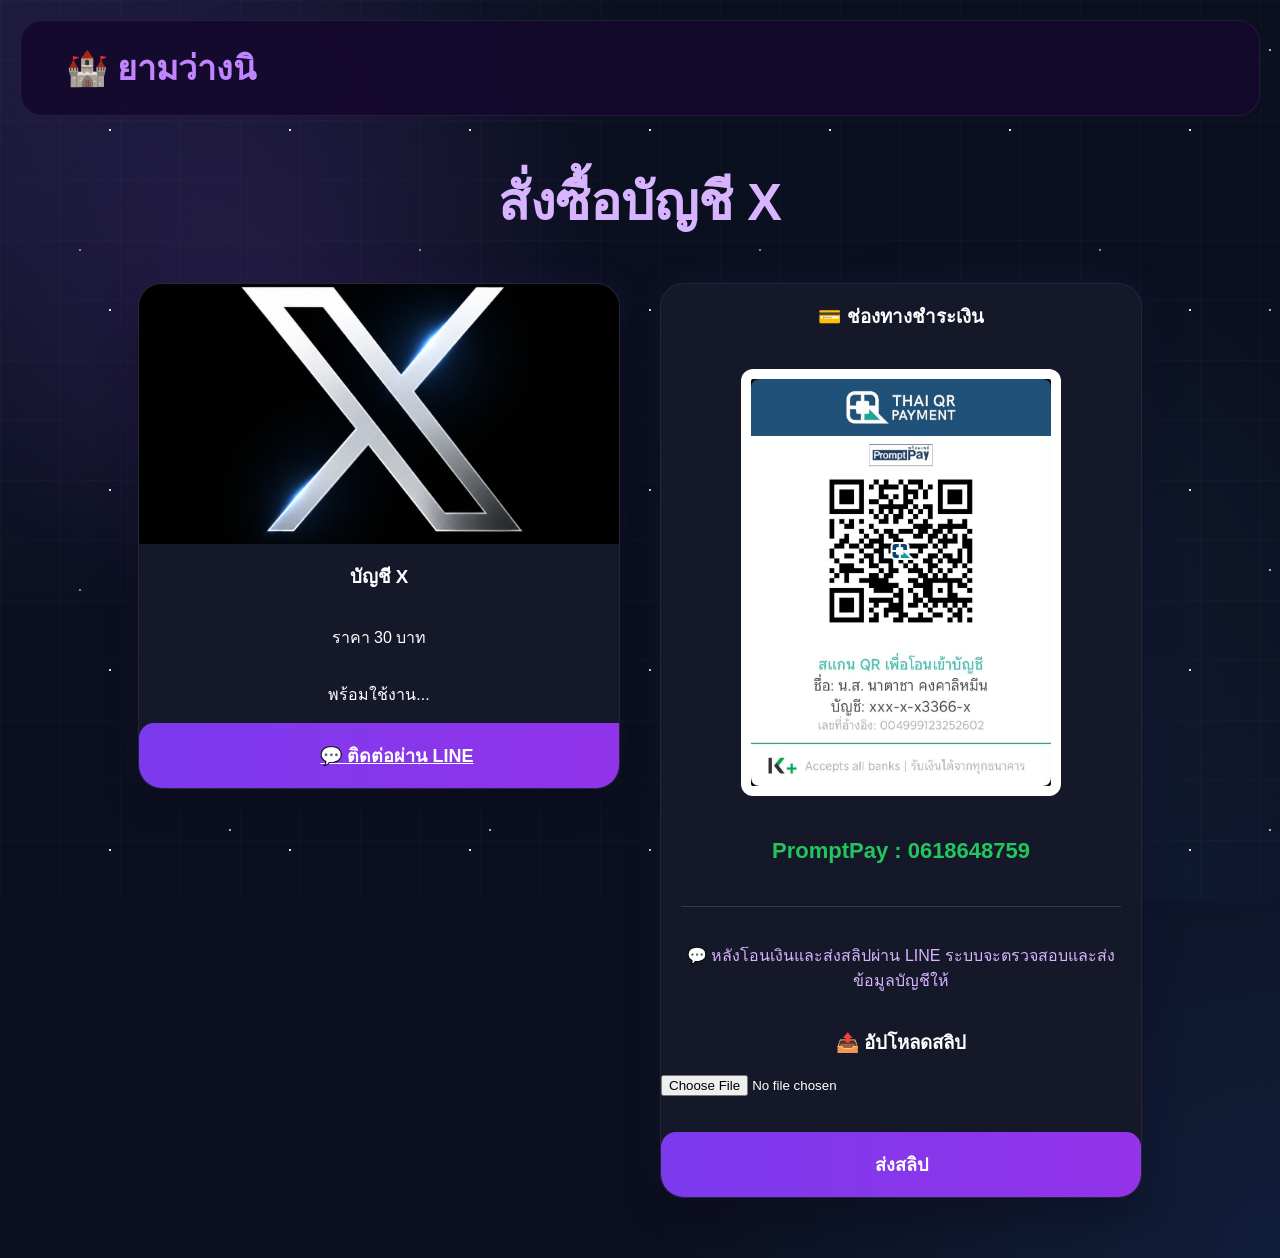
<file: buy.html>
<!DOCTYPE html>
<html lang="th">
<head>
    <meta charset="UTF-8">
    <meta name="viewport" content="width=device-width, initial-scale=1.0">
    <title>สั่งซื้อบัญชี X</title>
    <link rel="stylesheet" href="css/style.css">
</head>
<body>

<div class="stars"></div>

<header>
    <div class="logo">🏰 ยามว่างนิ</div>
</header>

<section class="buy-page">
    <h1>สั่งซื้อบัญชี X</h1>

    <div class="buy-container">

        <!-- กล่องสินค้า -->
        <div class="card">

            <img src="images/x.png" alt="บัญชี X">

            <h3>บัญชี X</h3>

            <p>ราคา 30 บาท</p>

          <p id="stock">พร้อมใช้งาน...</p>

           <a href="https://line.me/ti/p/YyQv7bHfuL" target="_blank" class="btn-buy">
    💬 ติดต่อผ่าน LINE
</a>

        </div>

        <!-- กล่องชำระเงิน -->
        <div class="card payment-card">

            <h3>💳 ช่องทางชำระเงิน</h3>

            <img src="images/qr.jpg" alt="QR พร้อมเพย์" class="qr">

           <p class="promptpay">PromptPay : 0618648759</p>

<hr class="line">

<p class="notice">
💬 หลังโอนเงินและส่งสลิปผ่าน LINE
ระบบจะตรวจสอบและส่งข้อมูลบัญชีให้
</p>
<h3>📤 อัปโหลดสลิป</h3>

<input type="file" id="slip" accept="image/*">

<br><br>

<button class="btn-buy">
ส่งสลิป
</button>
        </div>

  

</section>
<script src="js/animation.js"></script>
</body>
</html>
</file>
<file: css/style.css>
body{
    margin:0;
    padding:0;
    padding-top:120px;
    font-family:"Segoe UI",sans-serif;
    color:#fff;
    overflow-x:hidden;

    background:
        radial-gradient(circle at top left,rgba(139,92,246,.15),transparent 35%),
        radial-gradient(circle at bottom right,rgba(59,130,246,.12),transparent 35%),
        #0b1020;
}

body::before{
    content:"";
    position:fixed;
    inset:0;
    pointer-events:none;
    z-index:-1;

    background:
        radial-gradient(circle at 20% 30%,rgba(168,85,247,.10),transparent 30%),
        radial-gradient(circle at 80% 70%,rgba(96,165,250,.08),transparent 35%),
        linear-gradient(rgba(255,255,255,.02) 1px,transparent 1px),
        linear-gradient(90deg,rgba(255,255,255,.02) 1px,transparent 1px);

    background-size:
        auto,
        auto,
        60px 60px,
        60px 60px;
}

header{
    position:fixed;
    top:20px;
    left:20px;
    right:20px;

    display:flex;
    justify-content:space-between;
    align-items:center;

    padding:20px 45px;

    background:rgba(20,9,45,.88);
    backdrop-filter:blur(16px);

    border:1px solid rgba(255,255,255,.08);
    border-radius:22px;

    z-index:1000;
}

.logo{
    font-size:34px;
    font-weight:700;
    color:#c084fc;
}

nav a{
    position:relative;
    color:#e2e8f0;
    text-decoration:none;
    margin-left:25px;
    transition:.3s;
}

nav a:hover{
    color:#c084fc;
}

nav a::after{
    content:"";
    position:absolute;
    left:0;
    bottom:-6px;
    width:0%;
    height:2px;
    background:#a855f7;
    transition:.3s;
}

nav a:hover::after{
    width:100%;
}
.hero{
    min-height:85vh;
}
    display:flex;
    flex-direction:column;
    justify-content:center;
    align-items:center;

    text-align:center;
}

.hero h1{
    font-size:88px;
    font-weight:900;
    color:#d8b4fe;
    line-height:1.05;
    letter-spacing:-2px;

   margin:10px 0;
}
.hero p{
    max-width:650px;

    color:#cbd5e1;
    font-size:22px;
    line-height:1.8;
}

.badge{
    padding:8px 18px;
    border-radius:999px;

    background:rgba(139,92,246,.15);
    border:1px solid rgba(139,92,246,.4);

    color:#d8b4fe;
}

.btn{
    display:inline-block;

    margin-top:35px;
    padding:16px 36px;

    border-radius:35px;

    background:linear-gradient(90deg,#7c3aed,#9333ea);

    color:#fff;
    text-decoration:none;
    font-size:20px;
    font-weight:700;

    transition:.3s;
}

.btn:hover{
    transform:translateY(-3px);
}

.btn-outline{
    padding:16px 36px;

    border:2px solid #8b5cf6;
    border-radius:35px;

    color:#fff;
    text-decoration:none;

    transition:.3s;
}

.btn-outline:hover{
    background:#8b5cf6;
}

.product-grid{
    display:flex;
    justify-content:center;
}

.card{
    width:380px;

    background:#151829;
    border-radius:24px;
    overflow:hidden;

    border:1px solid rgba(255,255,255,.06);

    box-shadow:
        0 10px 35px rgba(0,0,0,.45),
        0 0 35px rgba(139,92,246,.12);

    transition:.35s;
}

.card:hover{
    transform:translateY(-8px);
}

.card > img:first-child{
    width:100%;
    height:260px;
    object-fit:cover;
    display:block;
}

.card h3{
    padding:18px;
    margin:0;
}

.card p{
    padding:0 18px;
}
.btn-buy{
    width:100%;

    padding:18px;

    border:none;
    border-radius:15px;

    background:linear-gradient(90deg,#7c3aed,#9333ea);

    color:#fff;
    font-size:18px;
    font-weight:700;

    cursor:pointer;

    transition:.3s;
}

.btn-buy:hover{
    transform:translateY(-4px);

    background:linear-gradient(90deg,#8b5cf6,#a855f7);

    box-shadow:
        0 0 20px rgba(168,85,247,.5),
        0 0 40px rgba(168,85,247,.3);
}
.features{
    padding:60px 20px;
    text-align:center;
}

.features h2{
    color:#d8b4fe;
    font-size:36px;
    margin-bottom:30px;
}

.feature-box{
    width:500px;
    max-width:90%;
    margin:auto;
    background:#1d1735;
    border-radius:20px;
    padding:30px;
    box-shadow:0 0 20px rgba(128,0,255,.3);
}

.feature-box p{
    font-size:20px;
    margin:15px 0;
}
.btn,
.btn:link,
.btn:visited{
    color:#fff !important;
    text-decoration:none !important;
}

.btn:hover{
    color:#fff !important;
    background:#9333ea;
}
html{
    scroll-behavior: smooth;
}
.hero{
    min-height:calc(100vh - 120px);
    display:flex;
    flex-direction:column;
    justify-content:center;
    align-items:center;
    text-align:center;

    padding-top:20px;
    padding-bottom:20px;
}

.hero .card{
    margin-top:30px;
}
.qr{
    width:100%;
    max-width:300px;
    height:auto;
    object-fit:contain;
    display:block;
    margin:20px auto;
    border-radius:12px;
    background:#fff;
    padding:10px;
}
.buy-container{
    display:flex;
    justify-content:center;
    align-items:flex-start;
    gap:40px;
    margin-top:40px;
    flex-wrap:wrap;
}

.buy-container .card{
    width:480px;
    display:flex;
    flex-direction:column;
}

.notice{
    color:#d8b4fe;
    font-size:16px;
    line-height:1.6;
    padding:0 20px 20px;
}
.line{
    border:none;
    border-top:1px solid rgba(255,255,255,.15);
    margin:20px;
}

.promptpay{
    color:#22c55e;
    font-size:22px;
    font-weight:bold;
    text-align:center;
}
.stock{
    color:#22c55e;
    font-size:18px;
    font-weight:bold;
    padding:0 15px;
}
.badge{
    display:inline-block;
    padding:8px 18px;
    background:rgba(139,92,246,.15);
    border:1px solid rgba(139,92,246,.4);
    border-radius:999px;
    color:#d8b4fe;
    margin-bottom:20px;
    font-size:15px;
}

.hero p{
    color:#cbd5e1;
    font-size:22px;
    line-height:1.8;
    max-width:650px;
   margin:8px auto 20px;
}

.hero-buttons{
    margin-top:35px;
    display:flex;
    justify-content:center;
    gap:20px;
    flex-wrap:wrap;
}

.btn-outline{
    padding:15px 35px;
    border:2px solid #8b5cf6;
    border-radius:30px;
    color:white;
    text-decoration:none;
    transition:.3s;
}

.btn-outline:hover{
    background:#8b5cf6;
}
.x-black{
    color:#000 !important;
    -webkit-text-stroke:2px #fff;
}
.products{
    padding:100px 40px;
    text-align:center;
}

.products h2{
    width:100%;
    text-align:center;
    margin:0 auto 60px;
    font-size:48px;
    color:#d8b4fe;
}

.product-grid{
    display:flex;
    justify-content:center;
    align-items:center;
}
.buy-page{
    padding:20px 20px 60px;
    text-align:center;
}

.buy-page h1{
    font-size:52px;
    color:#d8b4fe;
    margin:20px 0 40px;
}
.card{
    opacity:0;
    transform:translateY(50px);
    transition:all .8s ease;
}

.card.show{
    opacity:1;
    transform:translateY(0);
}
.stars{
    position:fixed;
    inset:0;
    pointer-events:none;
    z-index:-2;

    background-image:
        radial-gradient(circle, rgba(255,255,255,.9) 1px, transparent 1px),
        radial-gradient(circle, rgba(255,255,255,.7) 1px, transparent 1px),
        radial-gradient(circle, rgba(255,255,255,.5) 1px, transparent 1px);

    background-size:
        180px 180px,
        260px 260px,
        340px 340px;

    background-position:
        20px 40px,
        100px 180px,
        250px 80px;

    animation: twinkle 6s ease-in-out infinite;
}

@keyframes twinkle{
    0%,100%{
        opacity:.35;
    }

    50%{
        opacity:1;
    }
#particles-js{
    position:fixed;
    top:0;
    left:0;
    width:100%;
    height:100%;
    z-index:-1;
}
</file>
